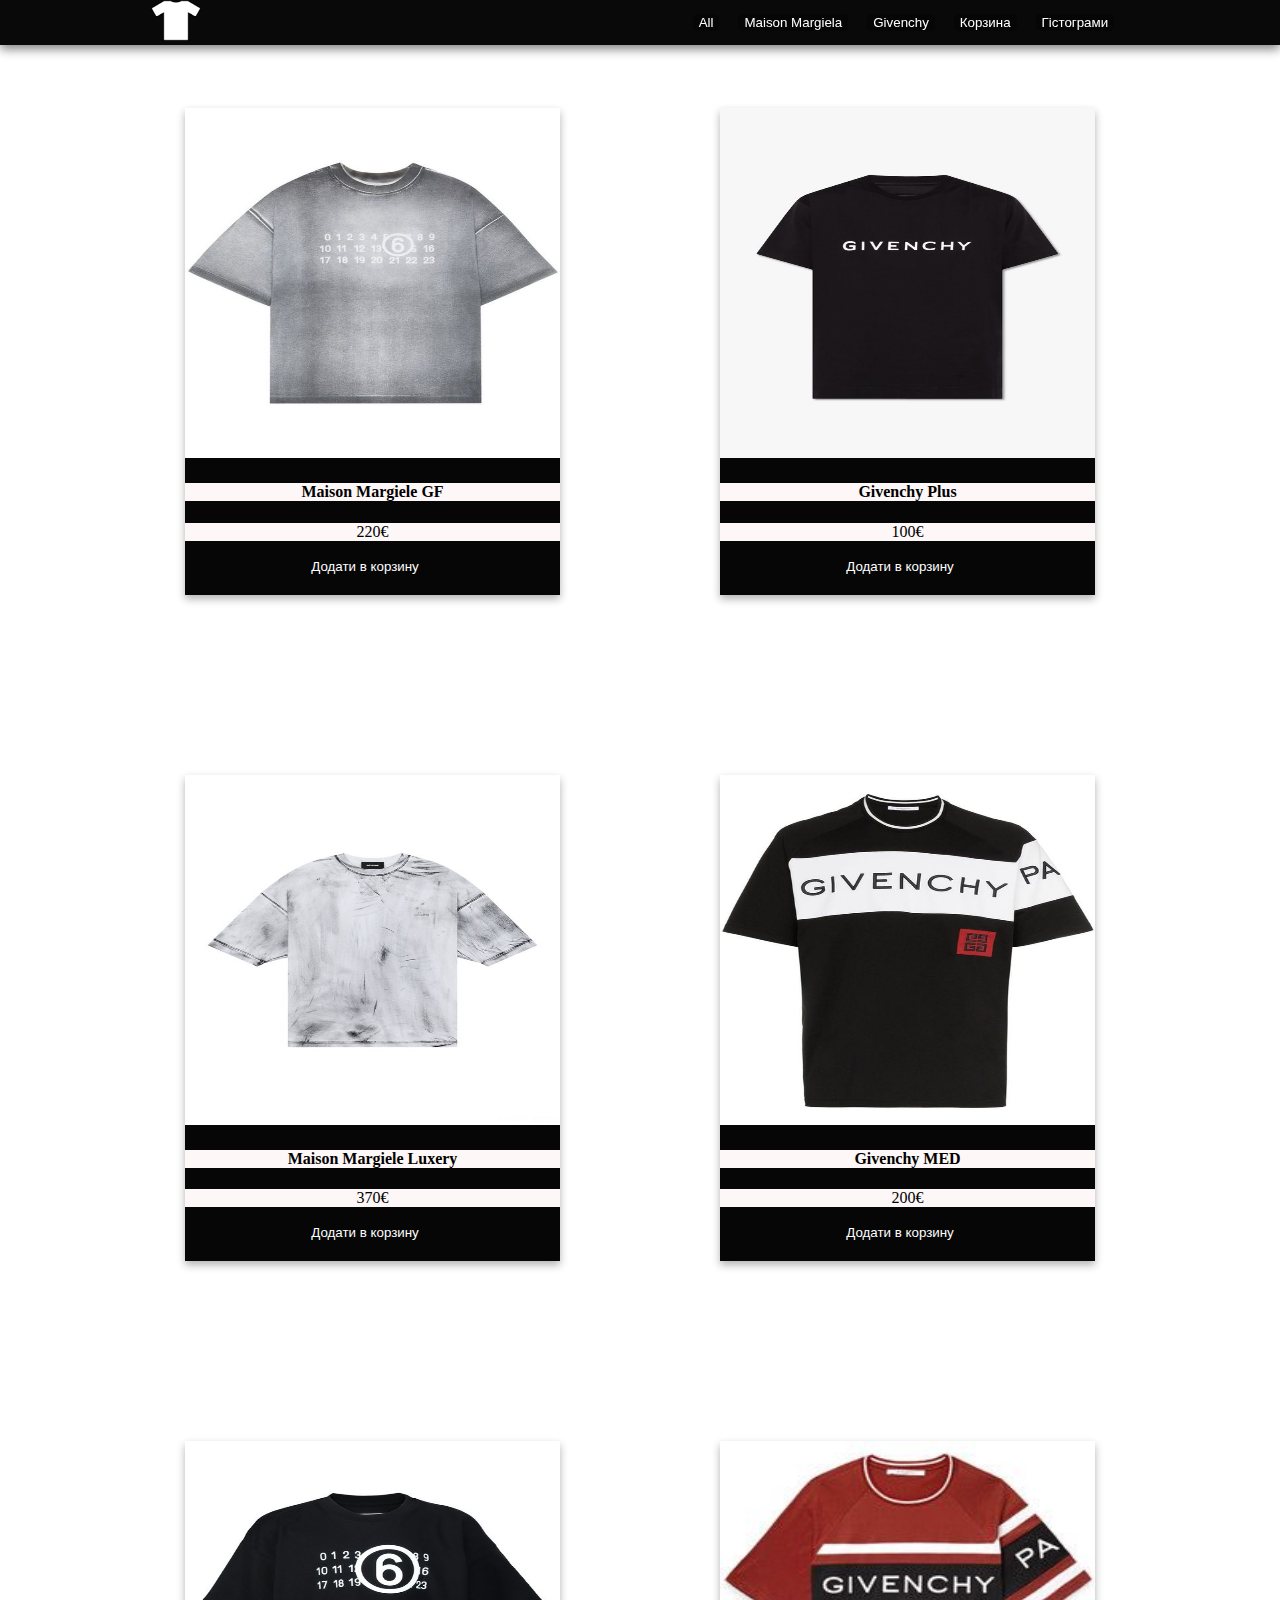
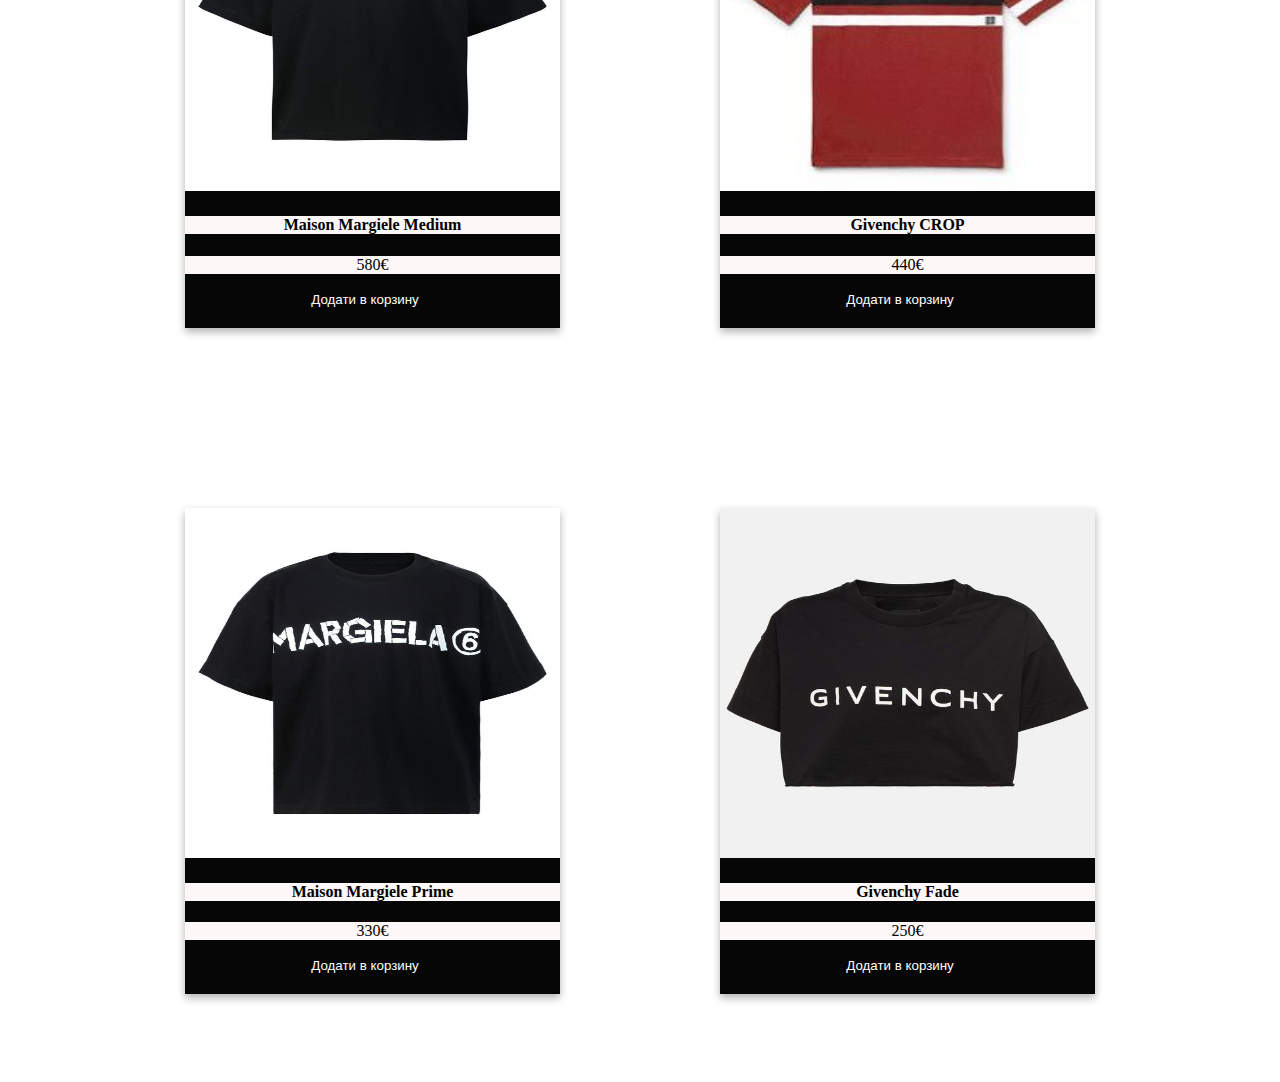
<file: index.html>
<!DOCTYPE html>
<html lang="en">
<head>
    <meta charset="UTF-8">
    <meta name="viewport" content="width=device-width, initial-scale=1.0">
    <title>T-Shirt Shop</title>
    <link rel="stylesheet" href="style.css">
</head>
<body>
    <div class="navigation">
        <div>
            <img src="tsh.png" width="50px" height="auto">
        </div>

        <div class="navig">
            <button>All</button>
            <button>Maison Margiela</button>
            <button>Givenchy</button>
            <button onclick="openCartModal()">Корзина</button>
            <button id="gistogramButton" onclick="window.location.href='Graphic.html'">Гістограми</button>
        </div>
    </div>
    <div id="advertisement">
        <div class="modal-content">
            <h2 style="color:white">Реклама</h2>
            <p style="color:white">Контент</p>
            <button class="dismiss-button" onclick="closeAdvertisement()">Закрити</button>
        </div>
    </div>
    <div id="cartModal" class="modal">
        <div class="modal-content">
            <h2>Корзина</h2>
            <div id="cartContent"></div>
            <div id="totalPrice" style="color:white;"></div>
            <button  class="close" onclick="closeCartModal()" onclick="clearCart()" style="color:white; cursor: pointer;">Видалити все та закрити</button>
        </div>
    </div>

    <div id="cardsContainer">
    </div>
    <script src='Cart.js'></script>
    <script src='Reclama.js'></script>
    <script src='Category.js'></script>
</body>
</html>
</file>
<file: style.css>
/* body {
    margin: 0 auto;
    position: relative;
    
} */

.navigation {
    display: flex;
    background-color: #090909;
    justify-content: space-around;
    width: 100%;
    box-shadow: 0 4px 10px gray;
    align-items: center;
    position: fixed; 
    top: 0; 
    left: 0; 
    z-index: 1000; 
}

.navig{
    margin-left: 190px;
}
.button-container {
    display: flex;
}

button {
    margin-right: 15px;
    border: none;
    background-color: #060606;
    border-radius: 5px;
    cursor: pointer;
    color: white;
}

button:hover {
    box-shadow: 0 4px 8px rgba(0,0,0,0.3);
}

.image-card {
    display: flex;
    justify-content: center;
    margin-top: 20px; 
    padding:20px;
    
}
.modal {
    display: none;
}

.COLOR{
    background-color: rgb(253, 247, 247);
}
.position{
    justify-content: space-between;
}
.image {
    width: 375px;
    height: 350px;
}
img {
    overflow: clip;
}
.image_and_text-container{
   background-color: #060606;
   margin:60px;
   text-align: center;
   box-shadow: 0 4px 8px rgba(0,0,0,0.3);
   padding-bottom: 20px;
}
#cardsContainer {
    display: flex;
    justify-content: center; 
    flex-wrap: wrap;
   
}
#advertisement {
    display: none;
    position: fixed;
    top: 0;
    left: 0;
    width: 100%;
    height: 100%;
    background-color: rgba(0, 0, 0, 0.5);
    z-index: 9999;
}

.modal-content {
    background-color: rgb(6, 6, 6);
    width: 60%;
    max-width: 600px;
    margin: 100px auto; 
    padding: 20px;
    border-radius: 8px;
    box-shadow: 0 2px 5px rgba(0,0,0,0.5);
    position: relative;
}

.dismiss-button {
    position: absolute;
    bottom: 10px;
    right: 10px;
    background-color: #080808;
    border: none;
    padding: 10px 20px;
    border-radius: 5px;
    cursor: pointer;
}
</file>
